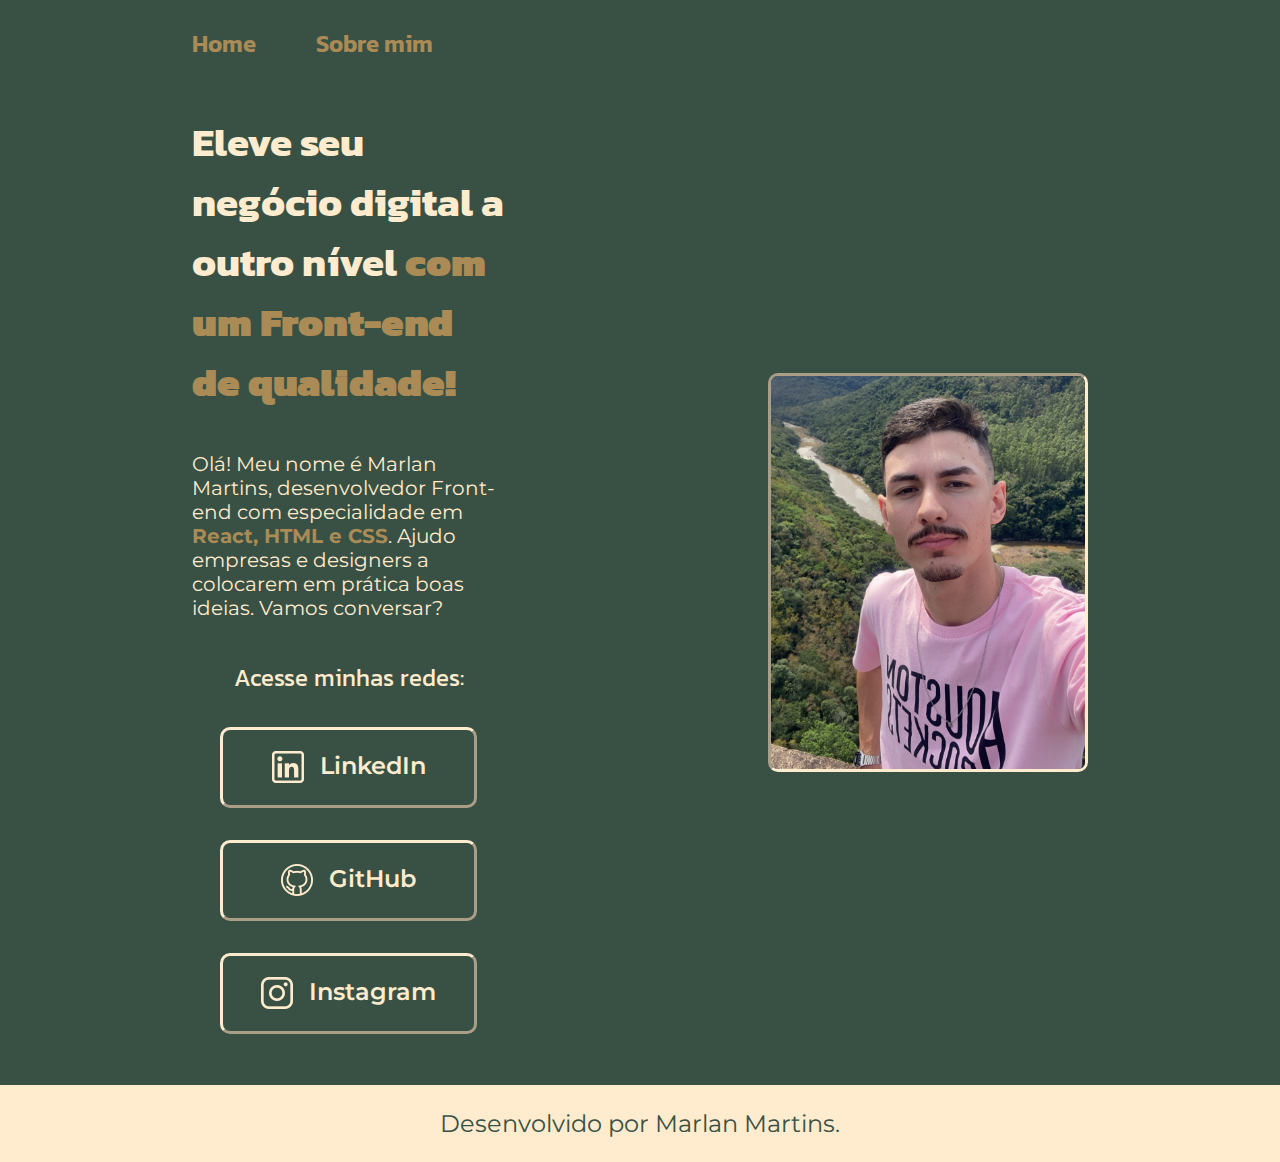
<file: index.html>
<!DOCTYPE html>
<html lang="pt-br">

<head>
    <meta charset="UTF-8">
    <meta http-equiv="X-UA-Compatible" content="IE=edge">
    <meta name="viewport" content="width=device-width, initial-scale=1.0">
    <title>Portfólio MM</title>
    <link rel="stylesheet" href="./styles/style.css">
</head>
    <body>
        <header class="cabecalho">
        <nav class="cabecalho__menu">
            <a class="cabecalho__menu__link" href="index.html">Home</a>
            <a class="cabecalho__menu__link" href="about.html">Sobre mim</a>
            </nav>
        </header>
        <main class="apresentacao">
            <section class="apresentacao__conteudo">
                <h1 class="apresentacao__conteudo__titulo">Eleve seu negócio digital a outro nível <strong class="titulo-destaque">com um Front-end de qualidade!</strong></h1>
                <p class="apresentacao__conteudo__paragrafo">Olá! Meu nome é Marlan Martins, desenvolvedor Front-end com especialidade em <strong class="linguagens">React, HTML e CSS</strong>. Ajudo empresas e designers a colocarem em prática boas ideias. Vamos conversar?</p>
                <div class="apresentacao__links">
                    <h2 class="apresentacao__links__subtitulo">Acesse minhas redes:</h2>
                    <a class="apresentacao__links__redes" href="https://www.linkedin.com/in/marlan-martins-9623b8233/">
                    <img src="./assets/linkedin.png" alt="linkedin">LinkedIn
                </a>
                    <a class="apresentacao__links__redes" href="https://github.com/martinsmarlan">
                        <img src="./assets/github.png" alt="GitHub">GitHub
                    </a>
                    <a class="apresentacao__links__redes" href="https://www.instagram.com/martinsmarlan/">
                        <img src="./assets/instagram.png" alt="instagram">Instagram
                    </a>
                </div>
            </section>
            <img  class="imagem" src="./assets/perfil1.png" alt="Foto do Marlan">
        </main>
        <footer class="rodape">
            <p>Desenvolvido por Marlan Martins.</p>
        </footer>
</body>

</html>
</file>
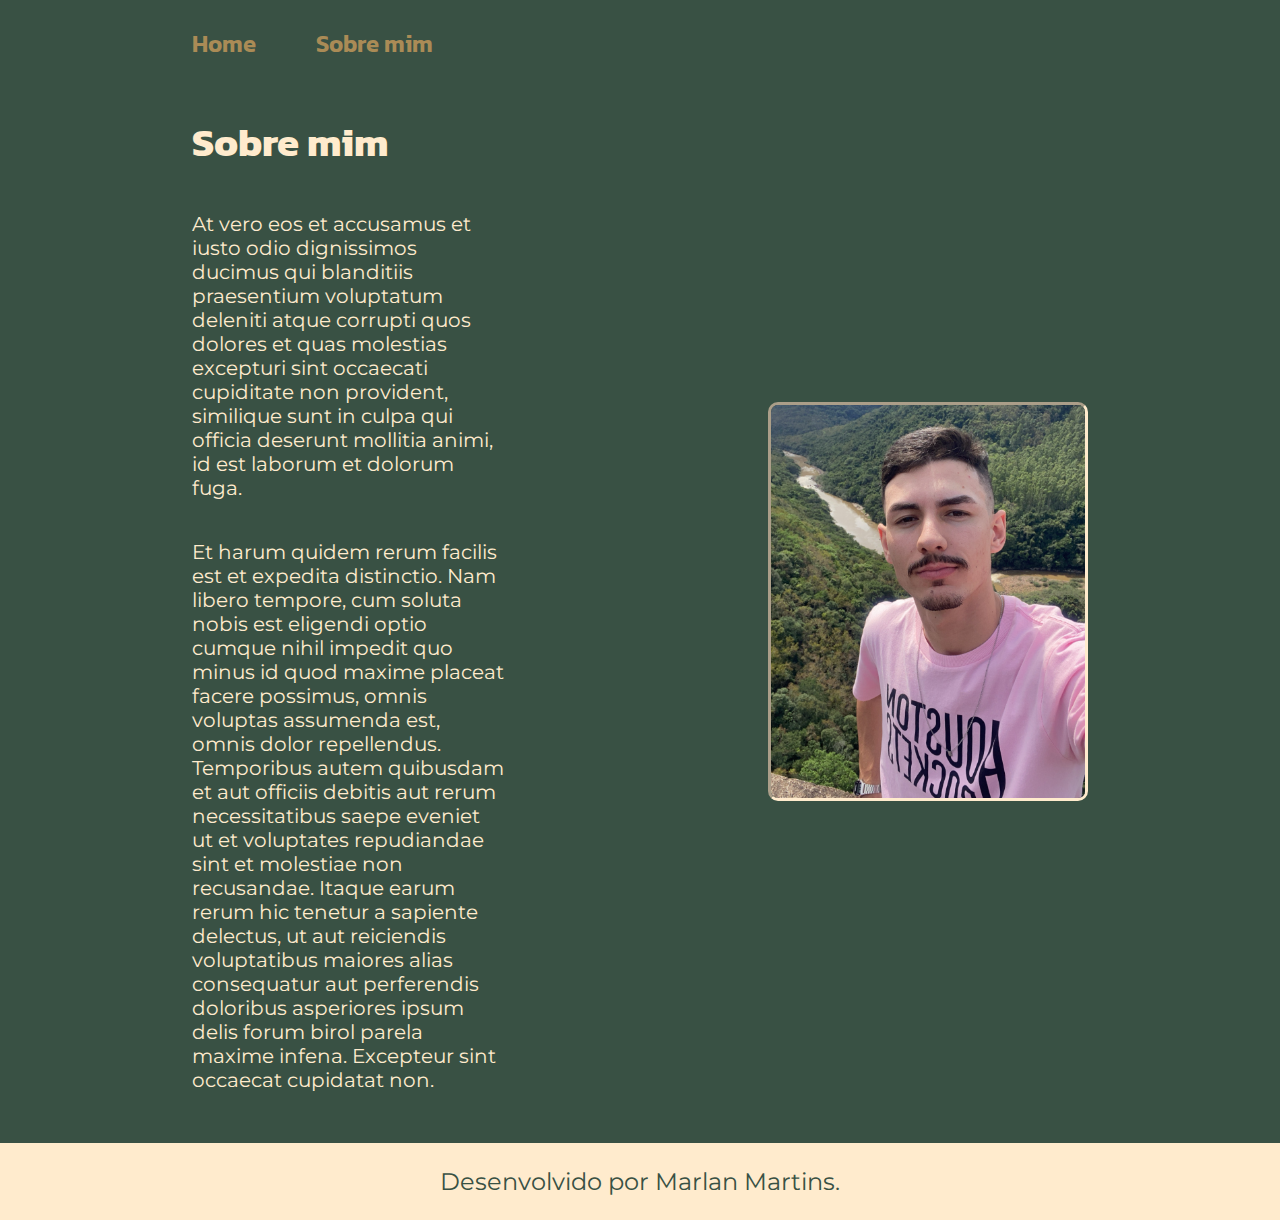
<file: about.html>
<!DOCTYPE html>
<html lang="pt-br">
<head>
    <meta charset="UTF-8">
    <meta http-equiv="X-UA-Compatible" content="IE=edge">
    <meta name="viewport" content="width=device-width, initial-scale=1.0">
    <title>Sobre mim</title>
    <link rel="stylesheet" href="./styles/style.css">
</head>
<body>
    <header class="cabecalho">
        <nav class="cabecalho__menu">
            <a class="cabecalho__menu__link" href="index.html">Home</a>
            <a class="cabecalho__menu__link" href="about.html">Sobre mim</a>
        </nav>
    </header>
    <main class="apresentacao">
        <section class="apresentacao__conteudo">
            <h1 class="apresentacao__conteudo__titulo">Sobre mim</h1>
            <p class="apresentacao__conteudo__paragrafo">At vero eos et accusamus et iusto odio dignissimos ducimus qui blanditiis praesentium voluptatum deleniti atque corrupti quos dolores et quas molestias excepturi sint occaecati cupiditate non provident, similique sunt in culpa qui officia deserunt mollitia animi, id est laborum et dolorum fuga.</p>
            <p class="apresentacao__conteudo__paragrafo">Et harum quidem rerum facilis est et expedita distinctio. Nam libero tempore, cum soluta nobis est eligendi optio cumque nihil impedit quo minus id quod maxime placeat facere possimus, omnis voluptas assumenda est, omnis dolor repellendus. Temporibus autem quibusdam et aut officiis debitis aut rerum necessitatibus saepe eveniet ut et voluptates repudiandae sint et molestiae non recusandae. Itaque earum rerum hic tenetur a sapiente delectus, ut aut reiciendis voluptatibus maiores alias consequatur aut perferendis doloribus asperiores ipsum delis forum birol parela maxime infena. Excepteur sint occaecat cupidatat non.</p>
        </section>
        <img  class="imagem" src="./assets/perfil1.png" alt="Foto do Marlan">
    </main>
        <footer class="rodape">
        <p>Desenvolvido por Marlan Martins.</p>
    </footer>
    <footer></footer>
</body>
</html>
</file>
<file: styles/style.css>
@import url('https://fonts.googleapis.com/css2?family=Kanit&family=Montserrat&family=Oswald&display=swap');
@import url('https://fonts.googleapis.com/css2?family=Montserrat:wght@600&display=swap');

:root {
    --cor-primaria: #FFEBCD;
    --cor-secundaria: #AA8B56;
    --cor-fundo: #395144;

    --fonte-titulos: 'Kanit', sans-serif;
    --fonte-secundaria: 'Montserrat', sans-serif;
}

* {
    margin: 0;
    padding: 0;
}

body {
    /* height: 100vh; */
    box-sizing: border-box;
    background: var(--cor-fundo);
    /* background: rgb(161,91,77);
    background: radial-gradient(circle, rgba(161,91,77,1) 0%, rgba(144,142,135,1) 100%); */
    color: var(--cor-primaria);
}

.linguagens {
    color: var(--cor-secundaria);
}

.cabecalho {
    padding: 2% 0% 0% 15%;
}
.cabecalho__menu {
    display: flex;
    gap: 60px;
}

.cabecalho__menu__link {
    font-family: var(--fonte-titulos);
    color:  var(--cor-secundaria);
    font-weight: 600;
    font-size: 1.50rem;
    text-decoration: none;
}

.apresentacao{
    padding: 4% 15%;
    display: flex;
    align-items: center;
    justify-content: space-between;
    gap: 82px;
}

.apresentacao__conteudo{
    width: 35%;
    display: flex;
    flex-direction: column;
    gap: 40px;

}

.apresentacao__conteudo__titulo{
    font-size: 2.50rem;
    font-family: var(--fonte-titulos);
}

.titulo-destaque {
    color: var(--cor-secundaria);
}

.apresentacao__conteudo__paragrafo{
    font-size: 1.25rem;
    font-family: var(--fonte-secundaria);
}

.apresentacao__links{
    display: flex;
    flex-direction: column;
    align-items: center;
    justify-content: space-between;
    gap: 32px;
}

.apresentacao__links__subtitulo{
    font-family: var(--fonte-titulos);
    font-weight: 400;
    font-size: 1.50rem;
}

.apresentacao__links__redes{
    /* background-color: brown - botao preenchido; */
    display: flex;
    justify-content: center;
    gap: 16px;
    border: 3px outset var(--cor-primaria);
    width: 80%;
    text-align: center;
    border-radius: 10px;
    font-size: 1.50rem;
    font-weight: 600;
    padding: 21.5px 0;
    text-decoration: none;
    color: var(--cor-primaria);
    font-family: var(--fonte-secundaria); 
}

.apresentacao__links__redes:hover{
    background-color: #4E6C50;
}

.imagem{
    width: 35%;
    border-radius: 10px;
    border: 3px inset var(--cor-primaria);
}

.rodape{
    color: var(--cor-fundo);
    background-color: var(--cor-primaria);
    padding: 24px;
    text-align: center;
    font-family: var(--fonte-secundaria);
    font-size: 1.50rem;
    font-weight: 400;
}

@media (max-width: 1200px) {
    .cabecalho {
        padding: 10% 0% 0%;      
    }

    .cabecalho__menu {
        justify-content: center;
    }

    .apresentacao {
        flex-direction: column-reverse;
        padding: 10%;
    }

    .apresentacao__conteudo {
        width: auto;
    }
}

/* .apresentacao__conteudo__texto{
    text-decoration: none;
    color: #A52A2A;
    font-family: 'Montserrat', sans-serif;
} */
</file>
